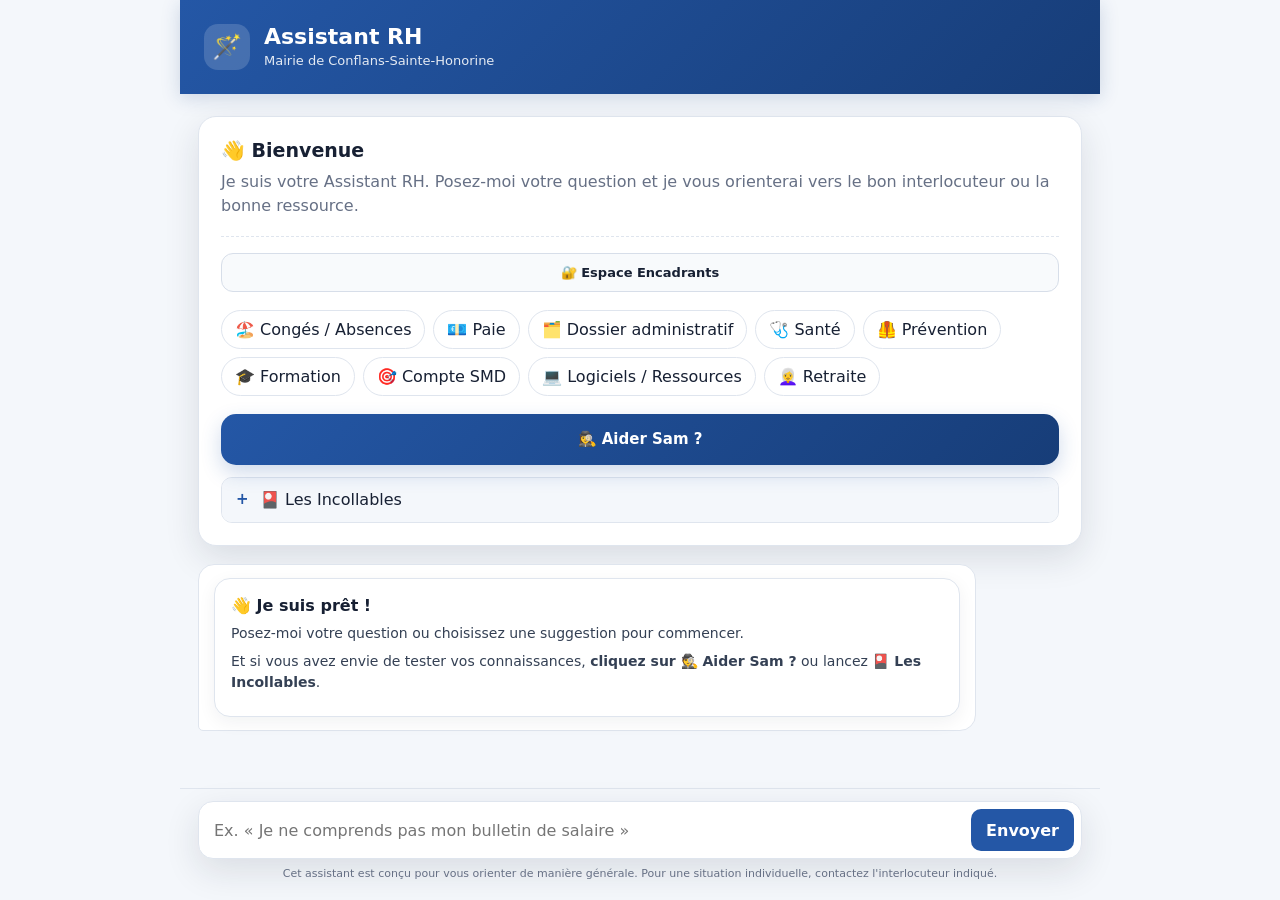
<file: index.html>
<!DOCTYPE html>
<html lang="fr">
<head>
<meta charset="utf-8">
<meta name="viewport" content="width=device-width, initial-scale=1, viewport-fit=cover">
<title>Assistant RH — Mairie de Conflans-Sainte-Honorine</title>
<link rel="stylesheet" href="styles.css">
</head>
<body>
<div class="app">
  <!-- =====================================================
       HEADER
  ====================================================== -->
  <header class="header">
    <div class="brand">
      <div class="logo">
        🪄
      </div>
      <div>
        <h1>
          Assistant RH
        </h1>
        <div class="subtitle">
          Mairie de Conflans-Sainte-Honorine
        </div>
      </div>
    </div>
  </header>
  <!-- =====================================================
       CONTENU
  ====================================================== -->
  <main class="content">
    <section class="welcome">
      <h2>
        👋 Bienvenue
      </h2>
      <p>
        Je suis votre Assistant RH.
        Posez-moi votre question et je vous
        orienterai vers le bon interlocuteur
        ou la bonne ressource.
      </p>
      <!-- ACCÈS MANAGERS -->
      <div class="manager-access">
        <a class="manager-button" href="managers.html">
          🔐 Espace Encadrants
        </a>
      </div>
      <div
        class="suggestions"
        id="suggestions">
      </div>
      <button
        class="game-launch"
        type="button"
        onclick="startTreasureHunt()">
        🕵️‍♀️ Aider Sam ?
      </button>
      <details class="manager-faq" style="margin-top:12px;">
        <summary class="manager-faq-header">
          🎴 Les Incollables
        </summary>
        <div class="manager-faq-items">
          <div class="manager-faq-item">
            <div class="manager-faq-answer" style="padding-top:12px;">
              <p>
                Choisissez un thème pour lancer les fiches question/réponse.
              </p>
              <div class="actions">
                <button
                  class="action primary"
                  type="button"
                  onclick="startIncollablesRH('Rémunération')">
                  💶 Rémunération
                </button>
                <button
                  class="action primary"
                  type="button"
                  onclick="startIncollablesRH('Entretien professionnel')">
                  🗣️ Entretien professionnel
                </button>
                <button
                  class="action primary"
                  type="button"
                  onclick="startIncollablesRH('Formation')">
                  🎓 Formation
                </button>
                <button
                  class="action"
                  type="button"
                  onclick="startIncollablesRH()">
                  🎲 Tous les thèmes mélangés
                </button>
              </div>
            </div>
          </div>
        </div>
      </details>
    </section>
    <section
      id="gameContainer"
      class="hidden">
    </section>
    <section
      class="chat"
      id="chat"
      aria-live="polite">
    </section>
  </main>
  <!-- =====================================================
       BARRE DE RECHERCHE
  ====================================================== -->
  <div class="searchbar">
    <form
      class="form"
      id="questionForm">
      <input
        id="question"
        type="text"
        autocomplete="off"
        autocapitalize="sentences"
        enterkeyhint="send"
        placeholder="Ex. « Je ne comprends pas mon bulletin de salaire »"
        aria-label="Votre question">
      <button
        class="send"
        type="submit">
        Envoyer
      </button>
    </form>
    <div class="disclaimer">
      Cet assistant est conçu pour vous orienter de manière générale.
      Pour une situation individuelle, contactez l'interlocuteur indiqué.
    </div>
  </div>
</div>
<script src="app.js"></script>
<script src="incollables-rh.js"></script>
<script src="mission-integration.js"></script>
</body>
</html>
</file>
<file: styles.css>
/* =========================================================
   VARIABLES
========================================================= */
:root{ --primary:#2457a6; --primary-dark:#173d78; --bg:#f4f7fb; --card:#fff; --text:#172033; --muted:#667085; --border:#dfe5ee; --success:#16794c; --success-bg:#ecfdf3; --warning:#b54708; --warning-bg:#fffaeb; --danger:#b42318; --shadow:0 12px 35px rgba(23,32,51,.12); --radius:18px; }
/* =========================================================
   BASE
========================================================= */
*,
*::before,
*::after{ box-sizing:border-box; }
html{ scroll-behavior:smooth; scroll-padding-top:90px; }
body{ margin:0; background:var(--bg); font-family: Inter, ui-sans-serif, system-ui, -apple-system, "Segoe UI", Arial, sans-serif; color:var(--text); min-width:0; overflow-x:hidden; }
button,
input{ font:inherit; }
button{ -webkit-tap-highlight-color:transparent; }
button,
a{ -webkit-touch-callout:none; }
a{ overflow-wrap:anywhere; }
.app{ width:100%; max-width:920px; margin:auto; min-height:100vh; min-height:100dvh; display:flex; flex-direction:column; }
/* =========================================================
   HEADER
========================================================= */
.header{ background: linear-gradient( 135deg, var(--primary), var(--primary-dark) ); color:#fff; padding:24px; position:sticky; top:0; z-index:20; box-shadow: 0 4px 18px rgba(23,61,120,.18); }
.brand{ display:flex; gap:14px; align-items:center; min-width:0; }
.logo{ width:46px; height:46px; border-radius:14px; background:rgba(255,255,255,.16); display:grid; place-items:center; font-size:24px; flex-shrink:0; }
.brand > div:last-child{ min-width:0; }
h1{ font-size:22px; margin:0 0 3px; line-height:1.2; }
.subtitle{ font-size:13px; opacity:.88; line-height:1.3; }
/* =========================================================
   CONTENU
========================================================= */
.content{ width:100%; padding:22px 18px 30px; flex:1; min-width:0; }
/* =========================================================
   ACCUEIL
========================================================= */
.welcome{ background:var(--card); border:1px solid var(--border); border-radius:var(--radius); padding:22px; box-shadow:var(--shadow); margin-bottom:18px; }
.welcome h2{ font-size:19px; margin:0 0 8px; }
.welcome p{ margin:0; color:var(--muted); line-height:1.5; }
.manager-access{ margin-top:18px; padding-top:16px; border-top:1px dashed var(--border); }
.manager-button{ width:100%; display:block; box-sizing:border-box; text-align:center; text-decoration:none; border:1px solid #d7dee9; background:#f8fafc; color:var(--text); border-radius:12px; padding:11px 14px; cursor:pointer; font-weight:700; font-size:13px; transition:.18s ease; }
.manager-button:hover{ border-color:var(--primary); color:var(--primary-dark); transform:translateY(-1px); }
.manager-panel-title{ font-weight:900; margin-bottom:5px; }
.manager-panel-subtitle{ color:var(--muted); font-size:12px; line-height:1.45; margin-bottom:12px; }
.manager-resources{ display:grid; gap:9px; }
.manager-resource{ display:flex; align-items:center; justify-content:space-between; gap:10px; padding:11px 12px; background:#fff; border:1px solid var(--border); border-radius:11px; }
.manager-resource-info{ min-width:0; }
.manager-resource-title{ font-weight:800; font-size:13px; margin-bottom:2px; }
.manager-resource-description{ color:var(--muted); font-size:11px; line-height:1.4; }
.manager-resource-link{ flex-shrink:0; text-decoration:none; background:var(--primary); color:#fff; padding:8px 11px; border-radius:9px; font-size:12px; font-weight:700; }
.manager-faq{ background:#fff; border:1px solid var(--border); border-radius:11px; overflow:hidden; }
.manager-faq-header{ cursor:pointer; list-style:none; padding:12px 14px; border-bottom:1px solid transparent; background:var(--bg); display:flex; align-items:center; gap:10px; }
.manager-faq-header::-webkit-details-marker{ display:none; }
.manager-faq-header::before{ content:"+"; color:var(--primary); font-weight:900; font-size:15px; width:14px; flex-shrink:0; }
.manager-faq[open] .manager-faq-header::before{ content:"–"; }
.manager-faq[open] .manager-faq-header{ border-bottom-color:var(--border); }
.manager-faq-items{ display:grid; }
.manager-faq-item{ border-top:1px solid var(--border); }
.manager-faq-item:first-child{ border-top:0; }
.manager-faq-item summary{ cursor:pointer; list-style:none; padding:9px 14px; font-weight:700; font-size:12.5px; display:flex; align-items:center; gap:8px; }
.manager-faq-item summary::-webkit-details-marker{ display:none; }
.manager-faq-item summary::before{ content:"+"; color:var(--primary); font-weight:900; width:12px; flex-shrink:0; }
.manager-faq-item[open] summary::before{ content:"–"; }
.manager-faq-item[open] summary{ background:var(--bg); }
.manager-faq-answer{ padding:2px 14px 12px 34px; font-size:12.5px; line-height:1.55; color:var(--text); }
.manager-faq-answer p{ margin:0 0 8px; }
.manager-faq-answer p:last-child{ margin-bottom:0; }
.manager-faq-answer ul,.manager-faq-answer ol{ margin:0 0 8px; padding-left:18px; }
.manager-faq-answer li{ margin-bottom:3px; }
.manager-pin-row{ display:flex; gap:8px; }
.manager-pin-row-stacked{ flex-direction:column; }
.manager-pin-input{ flex:1; min-width:0; border:1px solid var(--border); border-radius:10px; padding:10px 12px; background:#fff; text-align:center; letter-spacing:.1em; font-weight:800; }
.manager-pin-submit{ border:0; border-radius:10px; padding:10px 14px; background:var(--primary); color:#fff; font-weight:800; cursor:pointer; }
.manager-pin-error{ display:none; margin-top:8px; color:var(--danger); font-size:12px; }
.manager-pin-error.active{ display:block; }
.manager-gate-step2{ margin-top:14px; }
.manager-gate-step2-hint{ color:var(--muted); font-size:13px; line-height:1.5; margin:0 0 10px; }
.manager-gate-back{ display:block; margin-top:10px; border:0; background:none; padding:0; color:var(--primary); font-size:12.5px; text-decoration:underline; cursor:pointer; }
.suggestions{ display:flex; flex-wrap:wrap; gap:8px; margin-top:18px; }
.chip{ border:1px solid var(--border); background:#fff; border-radius:999px; padding:9px 13px; cursor:pointer; color:var(--text); transition:.18s ease; }
.chip:hover{ border-color:var(--primary); color:var(--primary); transform:translateY(-1px); }
.treasure-wrap{ background:#fff; border:1px solid var(--border); border-radius:var(--radius); box-shadow:var(--shadow); padding:18px; margin-top:18px; }
.treasure-header{ display:flex; align-items:flex-start; justify-content:space-between; gap:12px; margin-bottom:14px; }
.treasure-header h3{ margin:0 0 4px; font-size:16px; }
.treasure-header p{ margin:0; color:var(--muted); font-size:12.5px; line-height:1.45; }
.treasure-close{ flex-shrink:0; width:34px; height:34px; border:0; border-radius:50%; background:var(--bg); cursor:pointer; font-size:15px; }
.treasure-keyring{ display:flex; flex-wrap:wrap; gap:8px; margin-bottom:14px; }
.treasure-key{ display:flex; align-items:center; gap:6px; padding:7px 11px; border-radius:999px; border:1px solid var(--border); background:var(--bg); font-size:12px; font-weight:700; color:var(--muted); transition:.2s ease; }
.treasure-key.found{ background:var(--success-bg); border-color:#b8e6cd; color:var(--success); }
.treasure-scenes{ display:grid; gap:22px; }
.treasure-scene-caption{ font-weight:800; font-size:13px; color:var(--primary-dark); margin-bottom:8px; }
.treasure-photo-wrap{ position:relative; width:100%; aspect-ratio:3/4; border-radius:14px; overflow:hidden; background:#eef2f8; box-shadow:var(--shadow); }
.treasure-photo{ display:block; width:100%; height:100%; object-fit:cover; }
.treasure-hotspot{ position:absolute; border:3px solid #f5b942; border-radius:10px; background:rgba(245,185,66,.18); cursor:pointer; padding:0; animation:treasurePulse 1.8s ease-in-out infinite; transition:.25s ease; }
.treasure-hotspot:hover{ background:rgba(245,185,66,.32); }
.treasure-hotspot.found{ border-color:var(--success); background:rgba(22,121,76,.15); animation:none; }
@keyframes treasurePulse{
  0%,100%{ box-shadow:0 0 0 0 rgba(245,185,66,.5); }
  50%{ box-shadow:0 0 0 8px rgba(245,185,66,0); }
}
.treasure-fallback-item{ border:1px solid var(--border); background:#fff; border-radius:11px; padding:12px 16px; cursor:pointer; font-weight:700; font-size:12.5px; text-align:center; transition:.18s ease; }
.treasure-fallback-item:hover{ border-color:var(--primary); color:var(--primary-dark); }
.treasure-victory{ padding:36px 20px; text-align:center; }
.treasure-victory-emoji{ font-size:44px; margin-bottom:10px; }
.treasure-victory h3{ margin:0 0 8px; font-size:17px; }
.treasure-victory p{ color:var(--muted); font-size:13px; max-width:420px; margin:0 auto 18px; line-height:1.5; }
@media (max-width:640px){
  .treasure-scenes{ gap:16px; }
}
.chip:focus-visible,
.action:focus-visible,
.game-button:focus-visible,
.game-option:focus-visible,
.send:focus-visible,
.game-launch:focus-visible,
.like-button:focus-visible,
.dislike-button:focus-visible{ outline:3px solid rgba(36,87,166,.25); outline-offset:2px; }
/* =========================================================
   BOUTON JEU
========================================================= */
.game-launch{ margin-top:18px; width:100%; border:0; border-radius:15px; padding:15px 18px; cursor:pointer; color:#fff; font-weight:800; font-size:15px; line-height:1.35; background: linear-gradient( 135deg, #2457a6, #173d78 ); box-shadow: 0 8px 20px rgba(36,87,166,.22); transition:.18s ease; }
.game-launch:hover{ transform:translateY(-2px); box-shadow: 0 12px 25px rgba(36,87,166,.28); }
/* =========================================================
   CHAT
========================================================= */
.chat{ width:100%; display:flex; flex-direction:column; gap:12px; min-width:0; }
.msg{ max-width:88%; padding:13px 15px; border-radius:16px; line-height:1.5; font-size:14px; overflow-wrap:anywhere; word-break:break-word; }
.bot{ align-self:flex-start; background:#fff; border:1px solid var(--border); border-bottom-left-radius:5px; }
.user{ align-self:flex-end; background:var(--primary); color:#fff; border-bottom-right-radius:5px; }
.answer{ background:#fff; border:1px solid var(--border); border-radius:16px; padding:16px; box-shadow: 0 5px 18px rgba(23,32,51,.06); overflow:hidden; }
.answer h3{ font-size:16px; margin:0 0 7px; line-height:1.35; }
.answer p{ margin:7px 0; color:#344054; line-height:1.5; overflow-wrap:anywhere; }
.badge{ display:inline-block; background:#eef4ff; color:var(--primary-dark); padding:5px 9px; border-radius:999px; font-size:12px; font-weight:700; margin-bottom:8px; }
/* =========================================================
   CONTACT
========================================================= */
.contact{ margin-top:12px; padding:12px; border-radius:12px; background:#f7f9fc; border:1px solid var(--border); overflow-wrap:anywhere; }
.contact strong{ display:block; margin-bottom:4px; }
.contact a{ color:var(--primary); font-weight:700; text-decoration:none; display:inline-block; padding:2px 0; }
/* =========================================================
   ACTIONS
========================================================= */
.actions{ display:flex; flex-wrap:wrap; gap:8px; margin-top:12px; }
.action{ border:1px solid var(--border); background:#fff; border-radius:10px; padding:8px 11px; cursor:pointer; color:var(--text); text-decoration:none; font-size:13px; line-height:1.3; transition:.18s ease; display:inline-flex; align-items:center; justify-content:center; }
.action:hover{ transform:translateY(-1px); border-color:var(--primary); }
.action.primary{ background:var(--primary); color:#fff; border-color:var(--primary); }
/* =========================================================
   DOCUMENTS
========================================================= */
.document-box{ margin-top:14px; padding:13px; border:1px solid var(--border); border-radius:13px; background:#f8fafc; overflow:hidden; }
.document-title{ font-weight:700; margin-bottom:4px; line-height:1.35; }
.document-description{ font-size:13px; color:var(--muted); margin-bottom:10px; line-height:1.45; }
.document-format{ display:inline-block; font-size:11px; font-weight:700; background:#eef4ff; color:var(--primary-dark); border-radius:999px; padding:4px 8px; }
/* =========================================================
   JEU
========================================================= */
.game-card{ background:#fff; border:1px solid var(--border); border-radius:20px; padding:20px; box-shadow:var(--shadow); margin-bottom:18px; overflow:hidden; }
.game-header{ display:flex; justify-content:space-between; align-items:flex-start; gap:15px; }
.game-header > div:first-child{ min-width:0; }
.game-title{ font-size:20px; font-weight:900; margin-bottom:5px; line-height:1.3; }
.game-subtitle{ color:var(--muted); font-size:13px; line-height:1.5; }
.game-score{ background:#eef4ff; color:var(--primary-dark); padding:8px 11px; border-radius:11px; font-weight:800; white-space:nowrap; flex-shrink:0; }
.progress{ margin:17px 0; height:9px; background:#edf1f6; border-radius:999px; overflow:hidden; }
.progress-bar{ height:100%; width:0%; background: linear-gradient( 90deg, var(--primary), #5c8dd8 ); transition:.3s ease; }
.case-file{ background:#f8fafc; border:1px solid var(--border); border-radius:15px; padding:15px; margin-bottom:16px; line-height:1.5; overflow-wrap:anywhere; }
.case-file strong{ display:block; margin-bottom:6px; }
.game-question{ font-size:16px; font-weight:800; line-height:1.5; margin-bottom:14px; overflow-wrap:anywhere; }
.game-options{ display:grid; gap:9px; }
.game-option{ width:100%; text-align:left; border:1px solid var(--border); background:#fff; border-radius:12px; padding:12px 13px; cursor:pointer; transition:.18s ease; line-height:1.4; overflow-wrap:anywhere; }
.game-option:hover{ border-color:var(--primary); background:#f8fbff; }
.game-option.selected{ border-color:var(--primary); background:#eef4ff; }
.game-option.correct{ border-color:#75d6a2; background:var(--success-bg); }
.game-option.wrong{ border-color:#f0a7a0; background:#fef3f2; }
.game-actions{ display:flex; gap:8px; flex-wrap:wrap; margin-top:14px; }
.game-button{ border:0; border-radius:11px; padding:10px 14px; background:var(--primary); color:#fff; font-weight:800; cursor:pointer; min-height:42px; }
.game-button.secondary{ background:#fff; color:var(--text); border:1px solid var(--border); }
.hint{ margin-top:13px; padding:12px; background:var(--warning-bg); border:1px solid #fedf89; color:#93370d; border-radius:12px; font-size:13px; line-height:1.5; }
.game-feedback{ margin-top:14px; padding:13px; border-radius:12px; font-size:13px; line-height:1.5; overflow-wrap:anywhere; }
.game-feedback.success{ background:var(--success-bg); color:#05603a; border:1px solid #abefc6; }
.game-feedback.error{ background:#fef3f2; color:#912018; border:1px solid #fecdca; }
.letters{ display:flex; gap:7px; flex-wrap:wrap; margin-top:15px; max-width:100%; }
.letter{ width:38px; height:38px; display:grid; place-items:center; border-radius:10px; background:#f2f4f7; border:1px solid var(--border); font-weight:900; color:#98a2b3; flex:0 0 38px; }
.letter.found{ background:#eef4ff; color:var(--primary-dark); border-color:#b9c9e5; }
.final-code{ margin-top:18px; padding:18px; border-radius:15px; background: linear-gradient( 135deg, #f8fbff, #eef5ff ); border:1px solid #c8d8f0; }
.final-code-title{ font-weight:900; margin-bottom:7px; }
.final-input{ width:100%; margin-top:12px; border:1px solid var(--border); border-radius:11px; padding:11px 12px; outline:none; min-width:0; }
.final-input:focus{ border-color:var(--primary); box-shadow: 0 0 0 3px rgba(36,87,166,.1); }
.victory{ text-align:center; padding:25px 15px; border-radius:17px; background:var(--success-bg); border:1px solid #abefc6; color:#05603a; }
.victory h2{ margin:0 0 8px; font-size:23px; }
.victory p{ line-height:1.6; }
.points{ font-size:18px; font-weight:900; margin:12px 0; }
/* =========================================================
   FEEDBACK
========================================================= */
.feedback{ margin-top:15px; padding:16px; background:#fff; border:1px solid var(--border); border-radius:15px; }
.feedback-title{ font-weight:800; margin-bottom:6px; }
.feedback-text{ color:var(--muted); font-size:13px; line-height:1.5; }
.like-area{ display:flex; align-items:center; gap:10px; margin-top:13px; flex-wrap:wrap; }
.like-button,
.dislike-button{ border:1px solid var(--border); background:#fff; border-radius:12px; padding:9px 14px; cursor:pointer; font-weight:700; min-height:42px; }
.like-button:hover,
.dislike-button:hover{ border-color:var(--primary); }
.like-button.liked{ background:#eef4ff; border-color:#9ab9ed; color:var(--primary-dark); }
.like-count{ font-size:13px; color:var(--muted); }
/* =========================================================
   RECHERCHE
========================================================= */
.searchbar{ position:sticky; bottom:0; background:rgba(244,247,251,.96); backdrop-filter:blur(10px); -webkit-backdrop-filter:blur(10px); padding:12px 18px calc(18px + env(safe-area-inset-bottom)); border-top:1px solid var(--border); z-index:10; }
.form{ display:flex; gap:8px; background:#fff; border:1px solid var(--border); border-radius:15px; padding:7px 7px 7px 13px; box-shadow:var(--shadow); min-width:0; }
.form input{ border:0; outline:0; flex:1; min-width:0; color:var(--text); background:transparent; font-size:16px; }
.send{ border:0; background:var(--primary); color:#fff; border-radius:10px; padding:10px 15px; cursor:pointer; font-weight:700; flex-shrink:0; min-height:42px; }
.disclaimer{ font-size:11px; color:var(--muted); margin:8px 3px 0; text-align:center; line-height:1.35; }
.hidden{ display:none!important; }
/* =========================================================
   MODALE DOCUMENT
========================================================= */
.document-overlay{ position:fixed; inset:0; z-index:1000; display:flex; align-items:center; justify-content:center; padding:20px; background:rgba(0,0,0,.45); }
.document-modal{ position:relative; width:min(520px,100%); max-height:90vh; max-height:90dvh; overflow:auto; padding:24px 20px 20px; background:#fff; border-radius:20px; box-shadow:0 20px 60px rgba(0,0,0,.25); }
.document-modal h3{ margin:8px 40px 10px 0; font-size:19px; line-height:1.35; }
.document-modal p{ color:#344054; font-size:14px; line-height:1.5; }
.document-info{ background:#f8fafc; border:1px solid var(--border); border-radius:12px; padding:11px; }
.document-icon{ font-size:36px; }
.document-close{ position:absolute; top:12px; right:12px; width:42px; height:42px; border:0; border-radius:50%; background:#f2f4f7; cursor:pointer; font-size:18px; }
.document-actions{ margin-top:16px; }
/* =========================================================
   MOBILE
========================================================= */

@media (max-width:600px){
html{ scroll-padding-top:78px; }
.header{ padding:14px; }
.brand{ gap:10px; }
.logo{ width:42px; height:42px; min-width:42px; border-radius:12px; font-size:21px; }
h1{ font-size:18px; }
.subtitle{ font-size:11px; }
.content{ padding:12px 10px 24px; }
.welcome{ padding:17px 15px; border-radius:15px; margin-bottom:14px; }
.welcome h2{ font-size:18px; }
.welcome p{ font-size:14px; }
.manager-pin-row{ flex-direction:column; }
.manager-pin-submit{ width:100%; min-height:44px; }
.manager-resource{ align-items:flex-start; flex-direction:column; }
.manager-resource-link{ width:100%; text-align:center; }
.suggestions{ gap:7px; margin-top:15px; }
.chip{ min-height:42px; padding:9px 12px; font-size:13px; line-height:1.25; display:flex; align-items:center; }
.game-launch{ min-height:48px; padding:13px 14px; font-size:14px; line-height:1.35; margin-top:15px; }
.msg{ max-width:94%; padding:12px 13px; }
.answer{ padding:14px; border-radius:14px; }
.answer h3{ font-size:15px; }
.contact{ overflow-wrap:anywhere; }
.actions{ width:100%; }
.action{ min-height:42px; padding:9px 12px; }
.document-box{ padding:12px; }
.document-box .actions{ flex-direction:column; }
.document-box .action{ width:100%; }
.game-card{ padding:14px; border-radius:16px; margin-bottom:14px; }
.game-header{ flex-direction:column; gap:10px; }
.game-title{ font-size:18px; }
.game-subtitle{ font-size:12px; }
.game-score{ align-self:flex-start; }
.case-file{ padding:13px; font-size:13px; }
.game-question{ font-size:15px; }
.game-option{ min-height:48px; padding:12px; font-size:14px; }
.game-actions{ flex-direction:column; }
.game-button{ width:100%; min-height:46px; }
.letters{ gap:5px; overflow-x:auto; flex-wrap:nowrap; padding-bottom:3px; }
.final-code{ padding:15px; }
.final-input{ min-height:46px; font-size:16px; }
.victory{ padding:20px 13px; }
.victory h2{ font-size:21px; }
.like-area{ flex-direction:column; align-items:stretch; }
.like-button,
.dislike-button{ width:100%; min-height:44px; }
.searchbar{ padding: 9px 10px calc(10px + env(safe-area-inset-bottom)); }
.form{ width:100%; min-height:52px; padding:5px 5px 5px 12px; border-radius:14px; }
.form input{ width:100%; min-width:0; font-size:16px; }
.send{ min-height:42px; padding:10px 13px; font-size:14px; }
.disclaimer{ font-size:10px; line-height:1.35; }
.document-overlay{ align-items:flex-end; padding: 12px 12px calc(12px + env(safe-area-inset-bottom)); }
.document-modal{ width:100%; max-height:90dvh; padding:22px 17px 17px; border-radius:20px 20px 16px 16px; }
.document-modal h3{ font-size:18px; }
.document-actions{ flex-direction:column; }
.document-actions .action{ width:100%; min-height:46px; }

}
/* =========================================================
   TRÈS PETITS ÉCRANS
========================================================= */

@media (max-width:380px){
.header{ padding:12px; }
.content{ padding-left:8px; padding-right:8px; }
.welcome{ padding:14px; }
.chip{ width:100%; justify-content:center; }
.game-card{ padding:12px; }
.send{ padding-left:10px; padding-right:10px; }

}
/* =========================================================
   ACCESSIBILITÉ / MOUVEMENT
========================================================= */

@media (prefers-reduced-motion:reduce){
html{ scroll-behavior:auto; }
*,
*::before,
*::after{ scroll-behavior:auto!important; transition:none!important; animation:none!important; }

}

/* =========================================================
   CHAT DE L'ESPACE ENCADRANTS
   Remplace ENTIÈREMENT tout bloc précédent "CHAT DE L'ESPACE
   ENCADRANTS" dans styles.css — ne pas coller les deux.
========================================================= */

.manager-chat-container{
  margin-top: 16px;
}

/* ---- Écran de choix du matricule ---- */
.manager-chat-identify{
  background:#fff;
  border:1px solid var(--border);
  border-radius:var(--radius);
  padding:18px;
  box-shadow:var(--shadow);
}

.manager-chat-title{
  margin:0 0 8px;
  font-size:16px;
  display:flex;
  align-items:center;
  gap:8px;
}

.manager-chat-badge{
  font-size:10.5px;
  font-weight:800;
  text-transform:uppercase;
  letter-spacing:.04em;
  padding:3px 8px;
  border-radius:999px;
  background:var(--warning-bg);
  color:var(--warning);
}

.manager-chat-hint{
  color:var(--muted);
  font-size:13px;
  line-height:1.5;
  margin:0 0 14px;
}

.manager-chat-chip-row{
  display:flex;
  flex-wrap:wrap;
  gap:8px;
}

.manager-chat-chip{
  border:1px solid var(--border);
  background:#fff;
  color:var(--text);
  border-radius:999px;
  padding:10px 16px;
  font-weight:700;
  font-size:13px;
  cursor:pointer;
  transition:.18s ease;
}

.manager-chat-chip:hover{
  border-color:var(--primary);
  color:var(--primary-dark);
  transform:translateY(-1px);
}

.manager-chat-chip-wrap{
  display:flex;
  flex-direction:column;
  align-items:center;
  gap:4px;
}

.manager-chat-chip-profile-link{
  border:0;
  background:none;
  padding:0;
  font-size:10.5px;
  color:var(--primary);
  text-decoration:underline;
  white-space:nowrap;
  cursor:pointer;
}

/* ---- Fenêtre de chat ---- */
.manager-chat{
  background:#fff;
  border:1px solid var(--border);
  border-radius:var(--radius);
  box-shadow:var(--shadow);
  overflow:hidden;
}

/* En-tête dégradé, comme le header principal du site */
.manager-chat-header{
  display:flex;
  align-items:center;
  justify-content:space-between;
  gap:10px;
  padding:14px 18px;
  background: linear-gradient(135deg, var(--primary), var(--primary-dark));
  color:#fff;
  flex-wrap:wrap;
}

.manager-chat-header-label{
  font-size:13px;
}

.manager-chat-header-label strong{
  font-weight:800;
}

/* ---- Onglets de filtrage par thème ---- */
.manager-chat-theme-tabs{
  display:flex;
  flex-wrap:wrap;
  gap:6px;
  padding:10px 14px;
  background:#fff;
  border-bottom:1px solid var(--border);
}

.manager-chat-theme-tab{
  border:1px solid var(--border);
  background:#fff;
  color:var(--muted);
  border-radius:999px;
  padding:6px 11px;
  font-size:12px;
  font-weight:700;
  cursor:pointer;
  transition:.18s ease;
  white-space:nowrap;
}

.manager-chat-theme-tab:hover{
  border-color:var(--primary);
  color:var(--primary-dark);
}

.manager-chat-theme-tab.active{
  background:var(--primary);
  border-color:var(--primary);
  color:#fff;
}

/* ---- Barre de recherche par mot-clé ---- */
.manager-chat-search-bar{
  display:flex;
  align-items:center;
  gap:8px;
  padding:8px 14px;
  background:#fff;
  border-bottom:1px solid var(--border);
}

.manager-chat-search-input{
  flex:1;
  min-width:0;
  border:1px solid var(--border);
  background:var(--bg);
  border-radius:999px;
  padding:8px 14px;
  font-size:13px;
  outline:none;
  color:var(--text);
}

.manager-chat-search-input:focus{
  border-color:var(--primary);
  background:#fff;
  box-shadow:0 0 0 3px rgba(36,87,166,.1);
}

.manager-chat-search-count{
  flex-shrink:0;
  font-size:11px;
  color:var(--muted);
  white-space:nowrap;
}

.manager-chat-search-notice{
  font-size:12px;
  color:var(--muted);
  text-align:center;
  padding:8px 10px;
  margin-bottom:6px;
}

/* Message correspondant à la recherche : mis en valeur */
.manager-chat-message.search-match .manager-chat-bubble{
  box-shadow:0 0 0 2px var(--warning);
}

.manager-chat-message.search-match .manager-chat-theme-badge{
  background:var(--warning-bg);
  color:var(--warning);
  border-color:#fedf89;
}

/* Messages hors recherche : estompés mais toujours lisibles (contexte conservé) */
.manager-chat-message.search-dim{
  opacity:.4;
  transition:opacity .2s ease;
}

.manager-chat-message.search-dim:hover{
  opacity:1;
}

/* ---- Badge de thème affiché sur chaque message ---- */
.manager-chat-message-meta-row{
  display:flex;
  align-items:center;
  gap:6px;
  margin:0 4px 4px;
}

.manager-chat-message-matricule{
  font-size:11px;
  font-weight:800;
  color:var(--primary-dark);
}

.manager-chat-message-matricule-link{
  border:0;
  background:none;
  padding:0;
  text-decoration:underline;
  cursor:pointer;
}

.manager-chat-message-matricule-link:hover{
  color:var(--primary);
}

.manager-chat-theme-badge{
  font-size:10px;
  font-weight:700;
  color:var(--muted);
  background:var(--bg);
  border:1px solid var(--border);
  border-radius:999px;
  padding:1px 8px;
}

/* ---- Messages ---- */
.manager-chat-messages{
  max-height:360px;
  overflow-y:auto;
  padding:18px 16px;
  display:flex;
  flex-direction:column;
  gap:14px;
  background:var(--bg);
}

.manager-chat-message{
  display:flex;
  flex-direction:column;
  max-width:80%;
}

.manager-chat-message.own{
  align-self:flex-end;
  align-items:flex-end;
}

.manager-chat-message.other{
  align-self:flex-start;
  align-items:flex-start;
}

/* Bulle avec petite pointe façon bande dessinée */
.manager-chat-bubble{
  position:relative;
  padding:11px 14px;
  border-radius:16px;
  line-height:1.45;
  font-size:13.5px;
  overflow-wrap:anywhere;
  word-break:break-word;
}

.manager-chat-message.other .manager-chat-bubble{
  background:#eaf1fb;
  color:var(--text);
  border-bottom-left-radius:4px;
}

.manager-chat-message.other .manager-chat-bubble::after{
  content:"";
  position:absolute;
  left:14px;
  bottom:-6px;
  border:7px solid transparent;
  border-top-color:#eaf1fb;
  border-bottom:0;
}

.manager-chat-message.own .manager-chat-bubble{
  background:var(--primary);
  color:#fff;
  border-bottom-right-radius:4px;
}

.manager-chat-message.own .manager-chat-bubble::after{
  content:"";
  position:absolute;
  right:14px;
  bottom:-6px;
  border:7px solid transparent;
  border-top-color:var(--primary);
  border-bottom:0;
}

.manager-chat-message-text{
  white-space:pre-wrap;
}

.manager-chat-message.other .manager-chat-bubble a{
  color:var(--primary-dark);
  font-weight:700;
  text-decoration:underline;
}

.manager-chat-message.own .manager-chat-bubble a{
  color:#fff;
  font-weight:700;
  text-decoration:underline;
}

.manager-chat-message-time{
  font-size:10.5px;
  opacity:.7;
  margin-top:4px;
  text-align:right;
  display:flex;
  align-items:center;
  justify-content:flex-end;
  gap:6px;
}

.manager-chat-delete-btn{
  border:0;
  background:none;
  padding:0;
  font-size:10.5px;
  font-weight:700;
  text-decoration:underline;
  cursor:pointer;
  opacity:.85;
}

.manager-chat-message.other .manager-chat-delete-btn{
  color:var(--danger);
}

.manager-chat-message.own .manager-chat-delete-btn{
  color:#fff;
}

.manager-chat-delete-btn:hover{
  opacity:1;
}

.manager-chat-delete-btn:disabled{
  opacity:.5;
  cursor:default;
}

.manager-chat-bubble-deleted{
  background:transparent !important;
  border:1px dashed var(--border) !important;
  color:var(--muted) !important;
  font-style:italic;
}

.manager-chat-bubble-deleted::after{
  display:none;
}

.manager-chat-loading,
.manager-chat-empty,
.manager-chat-error{
  font-size:13px;
  color:var(--muted);
  text-align:center;
  padding:14px 0;
}

.manager-chat-error{
  color:var(--danger);
}

/* ---- Lien image partagé : affichage dans une bulle ---- */
.manager-chat-file-image-link{
  display:block;
  margin-bottom:6px;
}

.manager-chat-file-image{
  display:block;
  max-width:100%;
  max-height:220px;
  border-radius:10px;
  object-fit:cover;
}

/* ---- Barre de saisie en pilule ---- */
.manager-chat-form{
  display:flex;
  align-items:center;
  gap:8px;
  padding:12px 14px;
  background:#fff;
  border-top:1px solid var(--border);
}

.manager-chat-theme-select{
  flex-shrink:0;
  max-width:118px;
  border:1px solid var(--border);
  background:var(--bg);
  color:var(--text);
  border-radius:999px;
  padding:9px 8px;
  font-size:12px;
  font-weight:700;
  cursor:pointer;
}

.manager-chat-input-wrap{
  flex:1;
  min-width:0;
  display:flex;
  align-items:center;
  gap:4px;
  background:var(--bg);
  border:1px solid var(--border);
  border-radius:999px;
  padding:4px 4px 4px 16px;
  transition:.18s ease;
}

.manager-chat-input-wrap:focus-within{
  border-color:var(--primary);
  background:#fff;
  box-shadow:0 0 0 3px rgba(36,87,166,.1);
}

.manager-chat-input-wrap input{
  flex:1;
  min-width:0;
  border:0;
  outline:0;
  background:transparent;
  padding:9px 4px;
  font-size:14px;
  color:var(--text);
}

.manager-chat-send{
  border:0;
  background:var(--primary);
  color:#fff;
  border-radius:50%;
  width:36px;
  height:36px;
  flex-shrink:0;
  cursor:pointer;
  font-size:15px;
  display:grid;
  place-items:center;
  transition:.18s ease;
}

.manager-chat-send:hover{
  background:var(--primary-dark);
}

.manager-chat-send:disabled{
  opacity:.6;
  cursor:default;
}

/* ---- Bulle de profil (info locale) ---- */
.manager-chat-profile-bubble{
  position:fixed;
  z-index:9999;
  display:none;
  max-width:260px;
  background:#fff;
  border:1px solid var(--border);
  border-radius:12px;
  box-shadow:var(--shadow);
  padding:12px 14px;
  font-size:12.5px;
  color:var(--text);
}

.manager-chat-profile-bubble.open{
  display:block;
}

.manager-chat-profile-bubble-line{
  line-height:1.5;
}

.manager-chat-profile-bubble-line + .manager-chat-profile-bubble-line{
  margin-top:2px;
}

.manager-chat-profile-bubble-empty{
  color:var(--muted);
  font-style:italic;
}

.manager-chat-profile-bubble-link{
  display:inline-block;
  margin-top:8px;
  border:0;
  background:none;
  padding:0;
  color:var(--primary);
  font-weight:700;
  font-size:12px;
  text-decoration:underline;
  cursor:pointer;
}

.manager-chat-profile-bubble-link:hover{
  color:var(--primary-dark);
}

/* ---- Mobile ---- */
@media (max-width:600px){
  .manager-chat-identify{ padding:15px; border-radius:15px; }
  .manager-chat-chip{ flex:1 1 calc(50% - 8px); text-align:center; min-height:44px; }
  .manager-chat-messages{ max-height:300px; padding:14px 12px; }
  .manager-chat-message{ max-width:90%; }
  .manager-chat-form{ padding:10px; }
  .manager-chat-input-wrap input{ font-size:16px; min-height:24px; }
  .manager-chat-send{ width:38px; height:38px; }
  .manager-chat-theme-tabs{ padding:8px 10px; gap:5px; }
  .manager-chat-theme-tab{ padding:6px 9px; font-size:11px; }
  .manager-chat-theme-select{ max-width:88px; font-size:11px; padding:9px 6px; }
  .manager-chat-search-bar{ padding:8px 10px; flex-wrap:wrap; }
  .manager-chat-search-input{ font-size:16px; min-height:38px; }
  .manager-chat-profile-bubble{ max-width:calc(100vw - 32px); }
}
</file>
